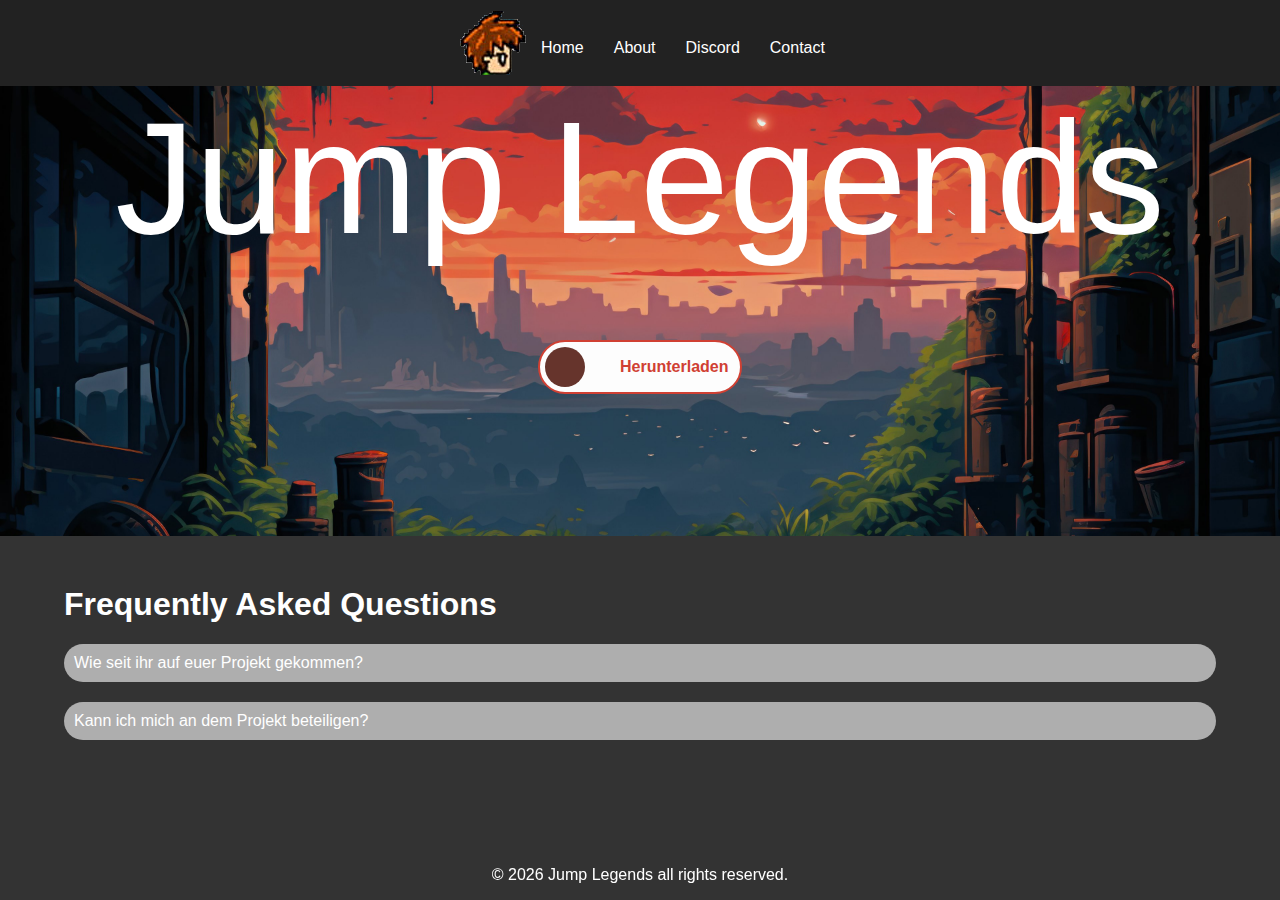
<file: index.html>
<!DOCTYPE html>
<html lang="de">

<head>
    <meta charset="UTF-8">
    <meta name="viewport" content="width=device-width, initial-scale=1.0">
    <title>Jump Legends</title>
    <link rel="stylesheet" href="src/css/style.css">
    <link rel="stylesheet" href="https://cdnjs.cloudflare.com/ajax/libs/font-awesome/6.5.1/css/all.min.css"
        integrity="sha512-DTOQO9RWCH3ppGqcWaEA1BIZOC6xxalwEsw9c2QQeAIftl+Vegovlnee1c9QX4TctnWMn13TZye+giMm8e2LwA=="
        crossorigin="anonymous" referrerpolicy="no-referrer" />
    <link rel="icon" href="src/img/icon.ico" type="image/x-icon">
</head>

<body>
    <script src="src/js/hamburger.js"></script>
    <div class="container-head">
        <div class="logo">
            <img src="src/img/icon.ico" alt="Jump Legends">
        </div>

        <nav>
            <a href="/">Home</a>
            <a href="/about">About</a>
            <a href="discord.html">Discord</a>
            <a href="/contact">Contact</a>
        </nav>

        <div class="hamburger-menu">
            <div class="bar"></div>
            <div class="bar"></div>
            <div class="bar"></div>
        </div>
    </div>
    <div class="imageholder">
        <div class="bgtxt">Jump Legends</div>
        <div id="wrap">
            <a href="https://cdn.discordapp.com/attachments/921084408637829251/1041009411155578950/JUMPn_RUN.zip" class="download">
                <span class="circle2"><i class="fa fa-download"></i></span>
                <span class="title2">Herunterladen</span>
                <span class="title-hover2">Jetzt Spielen!</span>
            </a>
        </div>

    </div>
    <div class="faq-container">
        <h1>Frequently Asked Questions</h1>

        <div class="faq-item">
            <input type="checkbox" id="faq1">
            <label for="faq1">Wie seit ihr auf euer Projekt gekommen?</label>
            <div class="faq-content">
                <p>Angefangen hat es alles mit dem Inhaber (Semaja), der sich dazu entschloss seine Python und Pygame
                    Skills erweitern wollte. Der Co Inhaber hat sich das Spiel eines Tages angeschaut und wollte dieses
                    weiterführen.</p>
            </div>
        </div>

        <div class="faq-item">
            <input type="checkbox" id="faq2">
            <label for="faq2">Kann ich mich an dem Projekt beteiligen?</label>
            <div class="faq-content">
                <p>Gerne!!! Bitte schau dir in unserem Discord den Channel <a
                        href="https://discord.com/channels/921046101107286057/922148571770404924">#😮¦du-möchtest-dich-an-unserem-projekt-beiteiligen</a>
                    an!</p>
            </div>
        </div>

        <!-- Add more FAQ items as needed -->

    </div>
    <footer>
        <p>&copy; <span id="currentYear"></span> Jump Legends all rights reserved.</p>
    </footer>

    <script>
        document.getElementById("currentYear").innerHTML = new Date().getFullYear();
    </script>
</body>

</html>
</file>
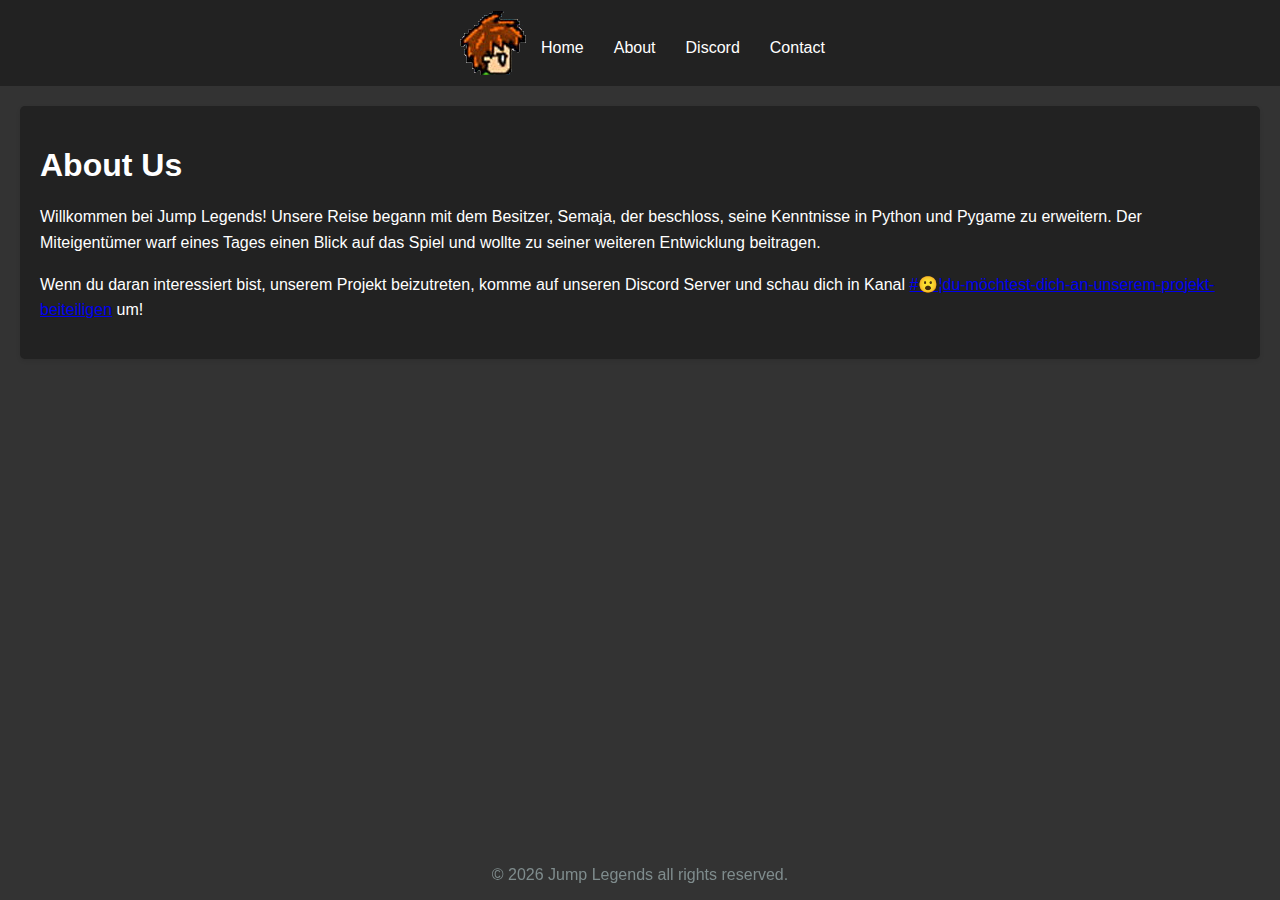
<file: about/index.html>
<!DOCTYPE html>
<html lang="de">

<head>
    <meta charset="UTF-8">
    <meta name="viewport" content="width=device-width, initial-scale=1.0">
    <title>About Us - Jump Legends</title>
    <link rel="stylesheet" href="../src/css/about.css">
    <link rel="icon" href="../src/img/icon.ico" type="image/x-icon">
</head>

<body>
    <script src="../src/js/hamburger.js"></script>
    <div class="container-head">
        <div class="logo">
            <img src="../src/img/icon.ico" alt="Jump Legends">
        </div>

        <nav>
            <a href="../">Home</a>
            <a href="/about">About</a>
            <a href="../discord.html">Discord</a>
            <a href="/contact">Contact</a>
        </nav>

        <div class="hamburger-menu">
            <div class="bar"></div>
            <div class="bar"></div>
            <div class="bar"></div>
        </div>
    </div>

    <div class="container">
        <h1>About Us</h1>

        <p>Willkommen bei Jump Legends! Unsere Reise begann mit dem Besitzer, Semaja,
            der beschloss, seine Kenntnisse in Python und Pygame zu erweitern. Der Miteigentümer warf eines Tages einen
            Blick auf das Spiel und wollte
            zu seiner weiteren Entwicklung beitragen.</p>

        <p>Wenn du daran interessiert bist, unserem Projekt beizutreten, komme auf unseren Discord Server und schau dich
            in Kanal <a
                href="https://discord.com/channels/921046101107286057/922148571770404924">#😮¦du-möchtest-dich-an-unserem-projekt-beiteiligen</a>
            um!
        </p>


    </div>
    </div>

    <footer>
        <p>&copy; <span id="currentYear"></span> Jump Legends all rights reserved.</p>
    </footer>

    <script>
        document.getElementById("currentYear").innerHTML = new Date().getFullYear();
    </script>
</body>

</html>
</file>
<file: src/css/style.css>
body {
    margin: 0;
    padding: 0;
    font-family: 'Arial', sans-serif;
    background-color: #333;
    transition: background-color 0.3s ease;
    overflow-x: hidden;
}

.container-head {
    display: flex;
    justify-content: center;
    align-items: center;
    padding: 10px;
    width: 100%;
    background-color: #222;
    text-align: center;
}

.logo img {
    display: block;
    margin: 0 auto;
    max-width: 100%;
}

nav {
    margin-top: 10px;
    display: flex;
    justify-content: center;
}

nav a {
    color: white;
    text-decoration: none;
    margin: 0 15px;
    font-size: 16px;
}

.imageholder {
    width: 100%;
    height: 50vh;
    background-image: url('../img/background.png');
    background-size: cover;
    background-position: center;
    background-repeat: no-repeat;
}

.imageholder .bgtxt {
    color: white;
    text-align: center;
    font-size: 10rem;
}

#wrap {
    margin: 20px auto;
    margin-top: 60px;
    text-align: center;
}

.download {
    position: relative;
    display: inline-block;
    height: 50px;
    width: 200px;
    line-height: 50px;
    padding: 0;
    border-radius: 50px;
    background: #fdfdfd;
    border: 2px solid #0099cc;
    margin: 10px;
    transition: .5s;
}

.download {
    border: 2px solid #d04033;
}

.download:hover {
    background-color: #3d4b3a;
}

.download:hover span.circle2 {
    left: 100%;
    margin-left: -45px;
    background-color: #d04033;
    color: #fff;
}

.download:hover span.circle2 {
    color: #3d4b3a;
}

.download:hover span.title2 {
    left: 40px;
    opacity: 0;
}

.download:hover span.title-hover2 {
    opacity: 1;
    left: 40px;
}

.download span.circle2 {
    display: block;
    background-color: #3d4b3a;
    color: #fff;
    position: absolute;
    float: left;
    margin: 5px;
    line-height: 42px;
    height: 40px;
    width: 40px;
    top: 0;
    left: 0;
    transition: .5s;
    border-radius: 50%;
}

.download span.circle2 {
    background-color: #66342c;
}

.download span.title2,
.download span.title-hover2 {
    position: absolute;
    left: 90px;
    text-align: center;
    margin: 0 auto;
    font-size: 16px;
    font-weight: bold;
    color: #30abd5;
    transition: .5s;
}

.download span.title2,
.download span.title-hover2 {
    color: #d04033;
    left: 80px;
}

.download span.title-hover2 {
    left: 80px;
    opacity: 0;
}

.download span.title-hover2 {
    color: #fff;
}



.header-active {
    background-color: #333;
}

.hamburger-menu {
    margin-right: 50px;
    display: none;
    flex-direction: column;
    cursor: pointer;
    transition: transform 0.3s ease;
}

.bar {
    width: 25px;
    height: 3px;
    background-color: white;
    margin: 5px 0;
    transition: background-color 0.3s ease;
}

.faq-container {
    max-width: 90vw;
    margin: 50px auto;
    color: white;
}

.faq-item {
    margin-bottom: 20px;
    border-radius: 25px;
    overflow: hidden;
}

.faq-content {
    max-height: 0;
    overflow: hidden;
    transition: max-height 0.3s ease-out;
}

.faq-item input {
    display: none;
}

.faq-item label {
    display: block;
    padding: 10px;
    background-color: #aeaeae;
    color: #fff;
    cursor: pointer;
}

.faq-item input:checked+label {
    background-color: #aeaeae;
}

.faq-item input:checked~.faq-content {
    border: 3px solid #aeaeae;
    border-radius: 0 0 25px 25px;
    padding: 10px;
    max-height: 250px;
}

.faq-item a {
    color: #9a7eff;
    text-decoration: underline #30abd5;
}

footer {
    color: #ffffff;
    text-align: center;
    position: fixed;
    left: 0;
    bottom: 0;
    width: 100%;
    text-align: center;
}


@media screen and (max-width: 768px) {
    .imageholder .bgtxt {
        font-size: 8rem;
    }

    .container-head {
        flex-direction: column;
        position: relative;
    }

    .hamburger-menu {
        display: flex;
        position: absolute;
        top: 10px;
        right: 10px;
    }

    .bar {
        transition: transform 0.3s ease;
    }

    nav {
        margin-top: 20px;
        display: none;
    }

    nav.active {
        display: flex;
        flex-direction: column;
        align-items: center;
        background-color: #222;
        position: absolute;
        top: 70px;
        left: 0;
        width: 100%;
        box-shadow: 0px 5px 15px rgba(0, 0, 0, 0.3);
    }

    nav a {
        margin: 10px;
        transition: color 0.3s ease;
    }

    .header-active nav a {
        color: #fff;
    }

    .hamburger-menu.active .bar:nth-child(1) {
        transform: rotate(-45deg) translate(-5px, 6px);
    }

    .hamburger-menu.active .bar:nth-child(2) {
        opacity: 0;
    }

    .hamburger-menu.active .bar:nth-child(3) {
        transform: rotate(45deg) translate(-5px, -6px);
    }
}

@media screen and (max-width: 600px) {
    .imageholder .bgtxt {
        font-size: 6rem;
    }
}

@media screen and (max-width: 480px) {
    .imageholder .bgtxt {
        font-size: 5rem;
    }
}
</file>
<file: src/css/about.css>
body {
    margin: 0;
    padding: 0;
    font-family: 'Arial', sans-serif;
    background-color: #333;
    transition: background-color 0.3s ease;
    overflow-x: hidden;
}

.container-head {
    display: flex;
    justify-content: center;
    align-items: center;
    padding: 10px;
    width: 100%;
    background-color: #222;
    text-align: center;
}

.logo img {
    display: block;
    margin: 0 auto;
    max-width: 100%;
}

nav {
    margin-top: 10px;
    display: flex;
    justify-content: center;
}

nav a {
    color: white;
    text-decoration: none;
    margin: 0 15px;
    font-size: 16px;
}

.imageholder {
    width: 100%;
    height: 50vh;
    background-image: url('../img/background.png');
    background-size: contain;
    background-position: center;
    background-repeat: no-repeat;
}

.imageholder .bgtxt {
    color: white;
    text-align: center;
    font-size: 10rem;
}

.header-active {
    background-color: #333;
}

.hamburger-menu {
    margin-right: 50px;
    display: none;
    flex-direction: column;
    cursor: pointer;
    transition: transform 0.3s ease;
}

.bar {
    width: 25px;
    height: 3px;
    background-color: #333;
    margin: 5px 0;
    transition: background-color 0.3s ease;
}

.container {
    text-align: left; /* Linksbündig */
    padding: 20px;
    background-color: #222; /* Weißer Hintergrund */
    margin: 20px;
    border-radius: 5px; /* Abgerundete Ecken */
    box-shadow: 0 2px 4px rgba(0, 0, 0, 0.1); /* Leichte Schatten */
}

.container h1 {
    color: white; /* Dunklere Farbe für Überschriften */
    margin-bottom: 20px; /* Mehr Abstand unterhalb der Überschrift */
}

.container p {
    color: white;
    line-height: 1.6; /* Etwas mehr Zeilenabstand */
}


footer {
    color: #7f8c8d;
    text-align: center;
    position: fixed;
    left: 0;
    bottom: 0;
    width: 100%;
    text-align: center;
}

@media screen and (max-width: 768px) {
    .imageholder .bgtxt {
        font-size: 8rem;
    }

    .container-head {
        flex-direction: column;
        position: relative;
    }

    .hamburger-menu {
        display: flex;
        position: absolute;
        top: 10px;
        right: 10px;
    }

    .bar {
        transition: transform 0.3s ease;
    }

    nav {
        margin-top: 20px;
        display: none;
    }

    nav.active {
        display: flex;
        flex-direction: column;
        align-items: center;
        background-color: #222;
        position: absolute;
        top: 70px;
        left: 0;
        width: 100%;
        box-shadow: 0px 5px 15px rgba(0, 0, 0, 0.3);
    }

    nav a {
        margin: 10px;
        transition: color 0.3s ease;
    }

    .header-active nav a {
        color: #fff;
    }

    .hamburger-menu.active .bar:nth-child(1) {
        transform: rotate(-45deg) translate(-5px, 6px);
    }

    .hamburger-menu.active .bar:nth-child(2) {
        opacity: 0;
    }

    .hamburger-menu.active .bar:nth-child(3) {
        transform: rotate(45deg) translate(-5px, -6px);
    }
}

@media screen and (max-width: 600px) {
    .imageholder .bgtxt {
        font-size: 6rem;
    }
}

@media screen and (max-width: 480px) {
    .imageholder .bgtxt {
        font-size: 5rem;
    }
}
</file>
